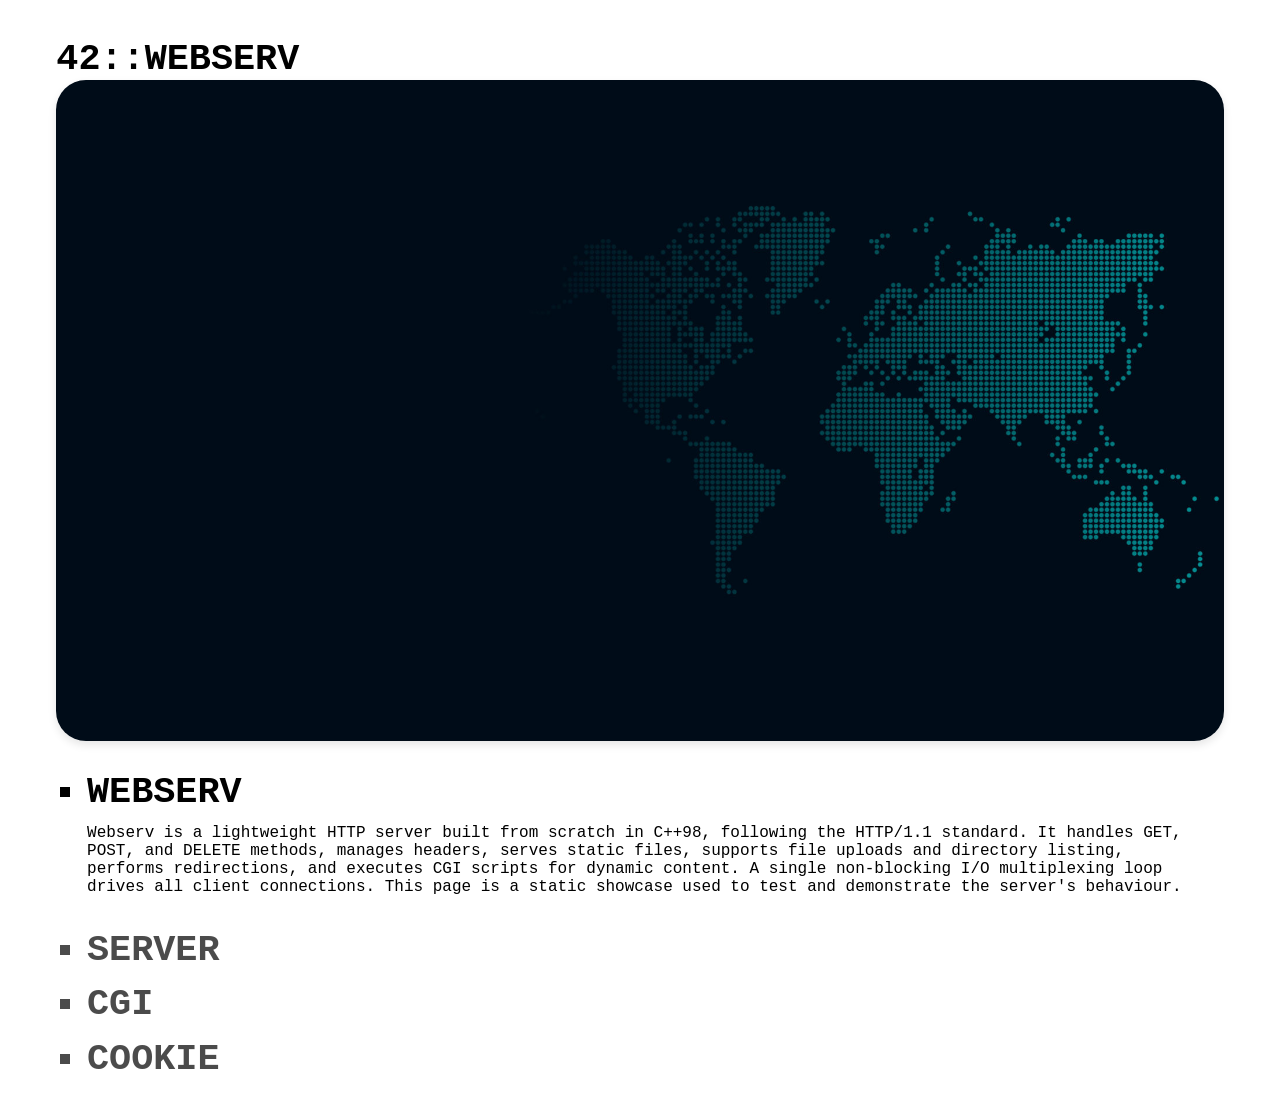
<file: www/web1/index.html>
<!DOCTYPE html>
<html lang="en">
    <head>
        <meta charset="utf-8">
        <link rel="stylesheet" type="text/css" href="style.css">
        <title>webserv</title>
    </head>
    <body>
        <h1>42::WEBSERV</h1>
        <img class="main-image" src="assets/42.jpg" alt="42 webserv">
        <br>
        <div class="chapter">
            <details open>
                <summary class="summary">WEBSERV</summary>
                <p>
                    Webserv is a lightweight HTTP server built from scratch in C++98, following the HTTP/1.1 standard. It handles GET, POST, and DELETE methods, manages headers, serves static files, supports file uploads and directory listing, performs redirections, and executes CGI scripts for dynamic content. A single non-blocking I/O multiplexing loop drives all client connections. This page is a static showcase used to test and demonstrate the server's behaviour.
                </p>
            </details>
        </div>
        
        <div class="chapter">
            <details>
                <summary class="summary">SERVER</summary>
                <br>

                <p>
                    Our webserv tester is a dedicated platform for testing and evaluating the functionality of the Webserv HTTP server. It provides a simple environment to simulate different web requests, test server responses, and ensure the proper handling of various HTTP methods and features. The site helps verify the server's performance, scalability, and accuracy, offering an easy way to validate and troubleshoot server configurations.
                </p>

                <h2 style="color: #000000; font-weight: bold;">GET method.</h2>

                <form action="/" method="GET">
                    <h2>Go to /, return index.<br></h2>
                    <div class="form-row button-row">
                        <button type="submit">Go</button>
                    </div>
                </form>

                <br>

                <form action="/data/" method="GET">
                    <h2>Go to /data, return autoindex.<br></h2>
                    <div class="form-row button-row">
                        <button type="submit">Go</button>
                    </div>
                </form>

                <br>

                <form action="/assets/" method="GET">
                    <h2>Go to /assets, autoindex not allowed return 403.<br></h2>
                    <div class="form-row button-row">
                        <button type="submit">Go</button>
                    </div>
                </form>

                <br>

                <form action="/notexist" method="GET">
                    <h2>Go to /notexist, return 404.<br></h2>
                    <div class="form-row button-row">
                        <button type="submit">Go</button>
                    </div>
                </form>

                <br>

                <form action="/assets/notexist" method="GET">
                    <h2>Go to /assets/notexist, return default error 404.<br></h2>
                    <div class="form-row button-row">
                        <button type="submit">Go</button>
                    </div>
                </form>

                <br>

                <form action="/getnotallowed" method="GET">
                    <h2>Go to /getnotallowed, return default error 405.<br></h2>
                    <div class="form-row button-row">
                        <button type="submit">Go</button>
                    </div>
                </form>

                <br>

                <h2 style="color: #000000; font-weight: bold;">POST method.</h2>
                <form action="/upload" method="POST" enctype="multipart/form-data">
                    <h2>Upload a file, POST method (built-in).<br><br></h2>
                    <div class="form-row">
                        <label for="uploadfile1">File:</label>
                        <input type="file" id="uploadfile1" name="file1" required>
                    </div>
                    <div class="form-row button-row">
                        <button type="submit">Submit</button>
                    </div>
                </form>

                <br>
                <h2 style="color: #000000; font-weight: bold;">DELETE method.</h2>
                <form>
                    <h2>Delete file or directory, DELETE method (built-in).</h2>
                    <div class="form-row">
                        <input type="text" id="fileDeleteNew" placeholder="File to delete">
                    </div>
                    
                    <div class="form-row button-row">
                        <button type="button" onclick="deleteFile()">Delete</button>
                        <script src = deleterequest.js></script>
                    </div>
                </form>

                <br>

                <h2 style="color: #000000; font-weight: bold;">Redirection.</h2>

                <form action="/redir" method="GET">
                    <h2>Redirection /redir -> /data with autoIndex.<br></h2>
                    <div class="form-row button-row">
                        <button type="submit">Go</button>
                    </div>
                </form>

                <br>

                <form action="/redirexample" method="GET">
                    <h2>Redirection /redirexample -> example.com.<br></h2>
                    <div class="form-row button-row">
                        <button type="submit">Go</button>
                    </div>
                </form>

                <br>
                
            </details>
        </div>

        <div class="chapter">
            <details>
                <summary class="summary">CGI</summary>
                <br>
                <h2 style="color: #000000; font-weight: bold;">Python CGI.</h2>
                <form action="/cgi/python/comment.py" method="GET">
                    <h2>Leave a comment, GET method (python CGI).<br><br></h2>
                    <div class="form-row">
                        <label for="name">Name:</label>
                        <input type="text" id="name" name="name" required>
                        <label for="email">Email:</label>
                        <input type="email" id="email" name="email" required>
                    </div>
                    <div class="form-row">
                        <label for="comment">Comment:</label>
                        <input id="comment" name="comment" required>
                    </div>
                    <div class="form-row button-row">
                        <button type="submit">Submit</button>
                    </div>
                </form>

                <br>

                <form action="/cgi/python/show_comment.py" method="GET">
                    <h2>Show all comments, GET method (python CGI).<br><br></h2>
                    <div class="form-row button-row">
                        <button type="submit">Show</button>
                    </div>
                </form>

                <br>

                <form action="/cgi/python/upload.py" method="POST" enctype="multipart/form-data">
                    <h2>Upload a file, POST method (python CGI).<br><br></h2>
                    <div class="form-row">

                        <label for="uploadfile">File:</label>
                        <input type="file" id="uploadfile" name="file" required>
                    </div>
                    <div class="form-row button-row">
                        <button type="submit">Submit</button>
                    </div>
                </form>

                <br>

                <form>
                    <h2>Delete datas, DELETE method (python CGI).</h2>
                    <div class="form-row">
                        <button type="button" onclick="sendDeleteRequest('comments')">Delete comments</button>
                        <button type="button" onclick="sendDeleteRequest('files')">Delete files</button>
                        <button type="button" onclick="sendDeleteRequest('all')">Delete all data</button>
                    </div>
                </form>
                
                <script>
                    function sendDeleteRequest(fileType) {
                        fetch(`/cgi/python/delete.py?files=${fileType}`, {
                            method: 'DELETE'
                        }).then(response => {
                            if (response.ok) {
                                alert(`Successfully deleted: ${fileType}`);
                            } else {
                                alert('Error deleting data');
                            }
                        }).catch(error => {
                            console.error('Error:', error);
                        });
                    }
                </script>

                <br>
                <h2 style="color: #000000; font-weight: bold;">Php CGI.</h2>

                <form action="/cgi/php/echo.php" method="POST">
                    <h2>Test CGI, show what you enter, POST method (Php CGI).<br><br></h2>
                    <div class="form-row">
                        <label for="content">Content:</label>
                        <input type="text" id="content" name="content" required>
                    </div> 
                    <div class="form-row button-row">
                        <button type="submit">Submit</button>
                    </div>
                </form>

                <br>

                <form action="/cgi/php/game.php" method="POST">
                    <h2>Play a game, enter your choice between 'rock' 'paper' 'scissors' (Php CGI).<br><br></h2>
                    <div class="form-row">
                        <label for="content">Choice:</label>
                        <input type="text" id="content" name="content" required>
                    </div> 
                    <div class="form-row button-row">
                        <button type="submit">Submit</button>
                    </div>
                </form>

                <br>

                

                <h2 style="color: #000000; font-weight: bold;">CGI error handle.</h2>

                <br>

                <form action="/cgi/python/inf.py" method="POST">
                    <h2>Infinite CGI, POST method (python CGI).<br><br></h2>
                    <div class="form-row button-row">
                        <button type="submit">Run</button>
                    </div>
                </form>

                <br>

                <form action="/cgi/python/error.py" method="POST">
                    <h2>CGI script contains error, POST method (python CGI).<br><br></h2>
                    <div class="form-row button-row">
                        <button type="submit">Run</button>
                    </div>
                </form>

                <br>

                <form action="/cgi/python/crash.py" method="POST">
                    <h2>CGI script contains crash, POST method (python CGI).<br><br></h2>
                    <div class="form-row button-row">
                        <button type="submit">Run</button>
                    </div>
                </form>

                <br>

                <form action="/cgi/python/empty.py" method="POST">
                    <h2>CGI script returns noting, POST method (python CGI).<br><br></h2>
                    <div class="form-row button-row">
                        <button type="submit">Run</button>
                    </div>
                </form>

                <br>

                <form action="/cgi/php/wrongCgiNoContentType.php" method="POST">
                    <h2>Wrong CGI, no content type, POST method (php CGI).<br><br></h2>
                    <div class="form-row button-row">
                        <button type="submit">Run</button>
                    </div>
                </form>

                <br>

                <form action="/cgi/php/wrongCgiInvalidHead.php" method="POST">
                    <h2>Wrong CGI, invalid head, POST method (php CGI).<br><br></h2>
                    <div class="form-row button-row">
                        <button type="submit">Run</button>
                    </div>
                </form>

                <br>
                
            </details>
        </div>


        <div class="chapter">
            <details>
                <summary class="summary">COOKIE</summary>
                <br>
                <form action="/cgi/python/login.py" method="POST">
                    <h2>Login and set cookie.<br><br></h2>
                    <div class="form-row">
                        <label for="user">User:</label>
                        <input type="text" id="user" name="user" required>
                        <label for="password">Password:</label>
                        <input type="password" id="password" name="password" required>
                    </div>
                    <div class="form-row button-row">
                        <button type="submit">Submit</button>
                    </div>
                </form>

                <br>

                <form action="/cgi/python/loginCheck.py" method="GET">
                    <h2>Login cookie and session check.<br></h2>
                    <div class="form-row button-row">
                        <button type="submit">Check</button>
                    </div>
                </form>

                <br>

                <form action="/cgi/python/userinfo.py" method="GET">
                    <h2>Input something, will be saved in your session.<br></h2>
                    <div class="form-row">
                        <label for="userinfo">Userinfo:</label>
                            <input type="text" id="userinfo" name="userinfo" required>
                    </div>
                    <div class="form-row button-row">
                        <button type="submit">submit</button>
                    </div>
                </form>

                <br>

                <form action="/cgi/python/logout.py" method="GET">
                    <h2>Log out and unset your cookie.<br></h2>
                    <div class="form-row button-row">
                        <button type="submit">Log out</button>
                    </div>
                </form>
                
            </details>
        </div>


    </body>
</html>
</file>
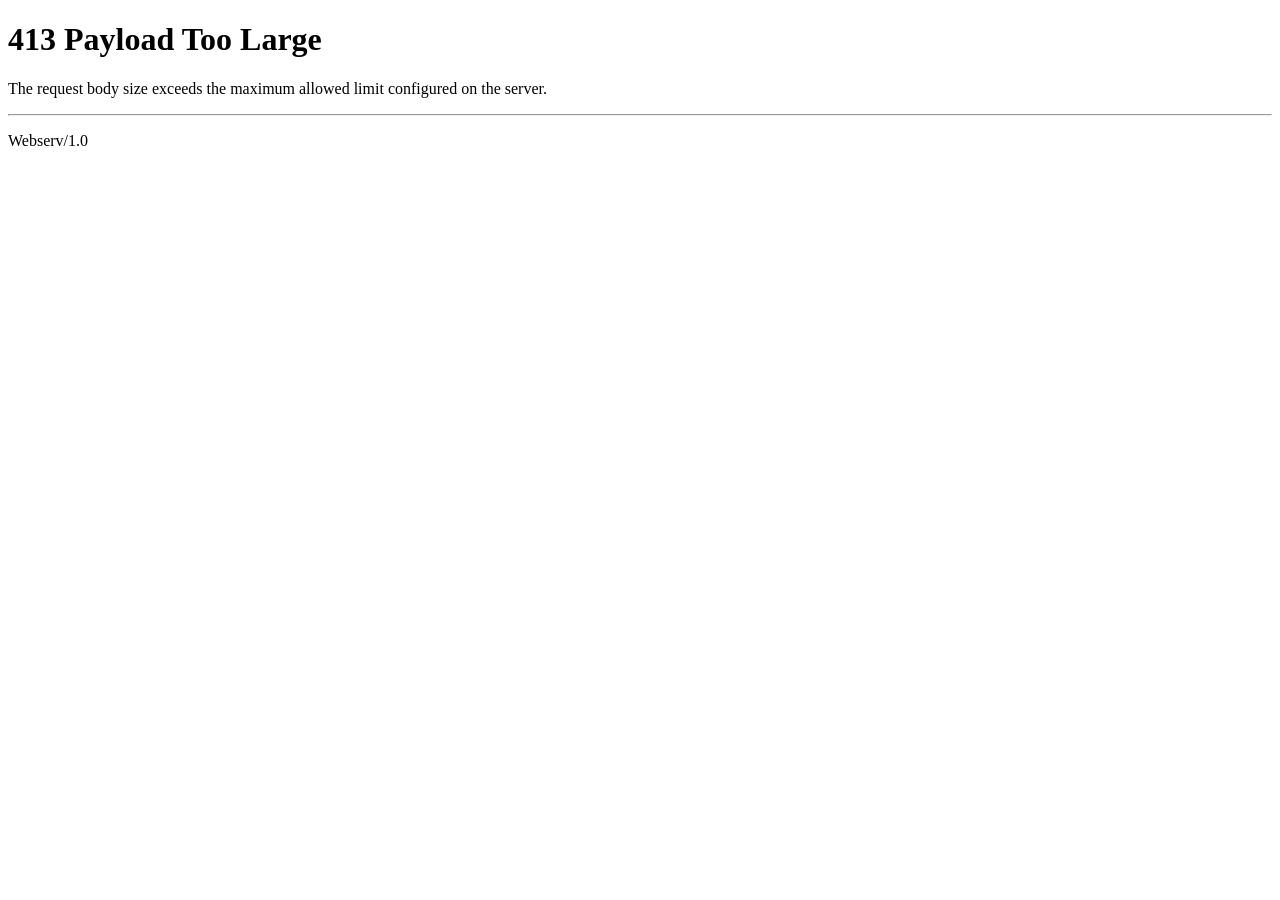
<file: www/demo/error/413.html>
<!DOCTYPE html>
<html lang="en">
<head>
    <meta charset="UTF-8">
    <title>413 Payload Too Large</title>
</head>
<body>
    <h1>413 Payload Too Large</h1>
    <p>The request body size exceeds the maximum allowed limit configured on the server.</p>
    <hr>
    <p>Webserv/1.0</p>
</body>
</html>
</file>
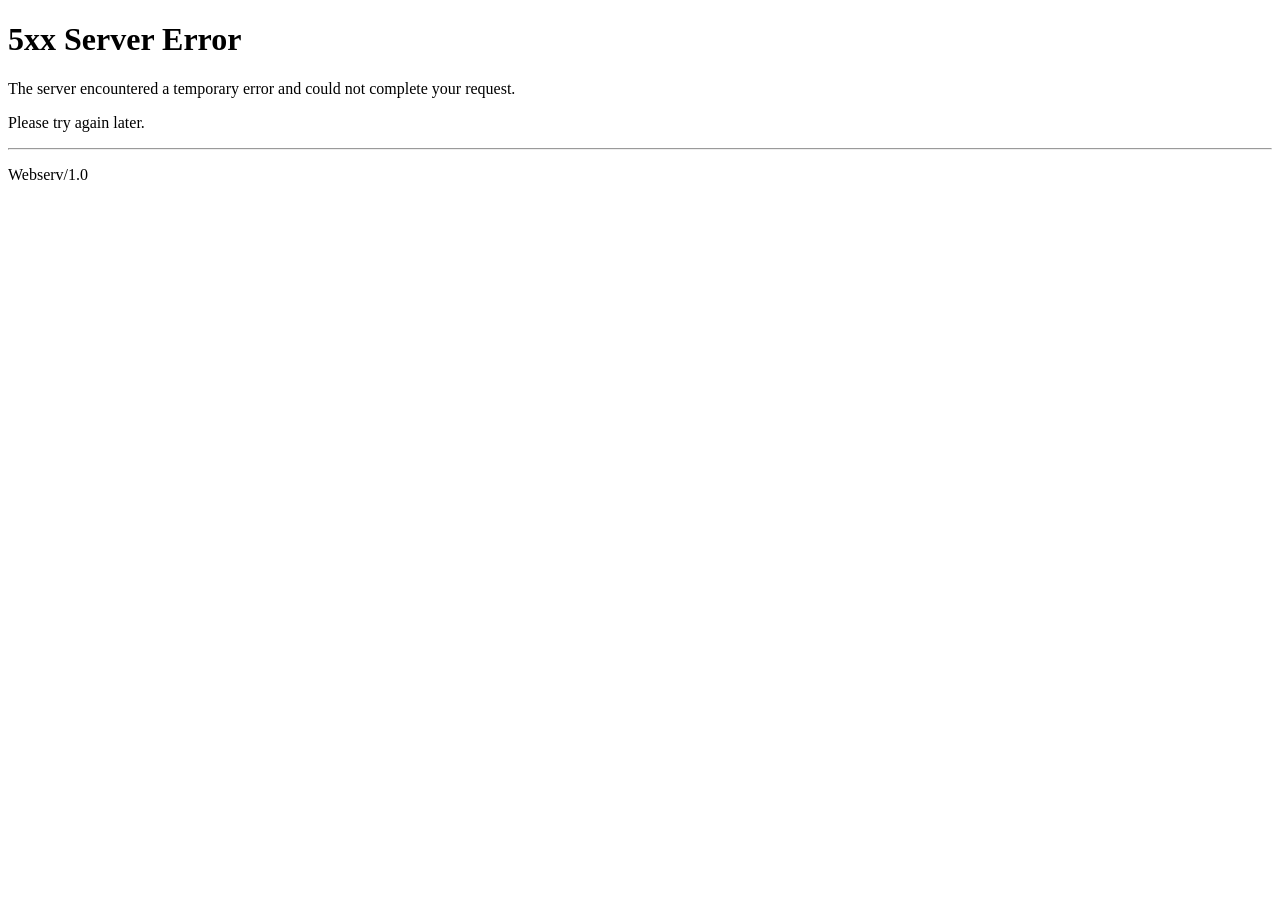
<file: www/demo/error/50x.html>
<!DOCTYPE html>
<html lang="en">
<head>
    <meta charset="UTF-8">
    <title>5xx Server Error</title>
</head>
<body>
    <h1>5xx Server Error</h1>
    <p>The server encountered a temporary error and could not complete your request.</p>
    <p>Please try again later.</p>
    <hr>
    <p>Webserv/1.0</p>
</body>
</html>
</file>
<file: www/web1/style.css>
@font-face {
    font-family: 'Urbanist-SemiBoldItalic'; 
    src: url('fonts/Urbanist-SemiBoldItalic.ttf') format('truetype'); 
    font-weight: bold;
    font-style: normal;
}

@font-face {
    font-family: 'Urbanist-VariableFont_wght'; 
    src: url('fonts/Urbanist-VariableFont_wght.ttf') format('truetype'); 
    font-weight: bold;
    font-style: normal;
}

@font-face {
    font-family: 'SulphurPoint-Bold'; 
    src: url('fonts/SulphurPoint-Bold.ttf') format('truetype');
    font-weight: bold;
    font-style: normal;
}

@keyframes fadeIn {
    from {
        opacity: 0;
    }
    to {
        opacity: 1;
    }
}

body {
    font-family: 'JetBrains Mono', 'SF Mono', 'Cascadia Code', 'Fira Code', Consolas, 'Courier New', monospace;
    margin: 0;
    padding: 2%;
    opacity: 0;
    animation: fadeIn 1.5s ease-in-out forwards;
}

h1 {
    text-align: left;
    margin: 1% 2.5% 0% 2.5%;
    font-size: clamp(1rem, 6vw, 2.3rem);
}

p {
    text-align: left;
    margin: 1% 0% 3% 0%;
    font-family: 'JetBrains Mono', 'SF Mono', Consolas, 'Courier New', monospace;
    font-size: clamp(0.5rem, 6vw, 1rem);
    color: #000000;
    border-radius: 20px;
}

.div-line {
    width: 90%;
    margin: 15px 15px 15px 15px;
    text-align: left;
    justify-content: left;
}

h2 {
    text-align: left;
    width: 100%;
    margin: 0% 0% 3% 0%;
    margin-bottom: 5px;
    color: #000000;
    font-family: 'JetBrains Mono', 'SF Mono', Consolas, 'Courier New', monospace;
    font-size: clamp(1rem, 6vw, 1.8rem);
}

.main-image {
    width: 95%;
    height: auto;
    display: block;
    margin: 0 auto;
    border-radius: 30px;
    box-shadow: 0 4px 8px rgba(0, 0, 0, 0.1);
}

.team {
    display: grid;
    grid-template-columns: 45% 45%;
    width: 100%;
    gap: 10%;
    align-items: center;
    border-radius: 20px; 
    margin-bottom: 7%;
}

.team img {
    border-radius: 20px;
    width: 50%;
    height: auto;
    box-shadow: 0 4px 8px rgba(0, 0, 0, 0.1);
    transition: all 0.2s ease-in-out;
    display: block;
    margin: auto;
    opacity: 0.7;
}

.team img:hover{
    transform: scale(1.04);
    box-shadow: 0 4px 8px rgba(0, 0, 0, 0.2);
    opacity: 1;
}

.team text {
    margin-top: 0%;
}

.project-block {
    opacity: 0.3;
    margin: 5% 5% 5% 5%;
    transition: all 0.2s ease-in-out;
}

.project-block:hover {
    opacity: 1;
}

.container {
    display: grid;
    grid-template-columns: 33% 33% 33%;
    width: 100%;
}

.container img {
    width: 100%;
    height: auto;
    border-radius: 10px;
    transition: all 0.2s ease-in-out;
    box-shadow: 0 4px 8px rgba(0, 0, 0, 0.1);
    opacity: 1;
}

.container img:hover{
    border-radius: 10px;
    transform: scale(1.04);
    box-shadow: 0 4px 8px rgba(0, 0, 0, 0.4);
    opacity: 1;
}

.container h2 {
    font-family: Arial, sans-serif;
    font-size: large;
    display: flex;
    flex-direction: column;
    justify-content: start;
    text-align: left;
    font-family: 'JetBrains Mono', 'SF Mono', Consolas, 'Courier New', monospace;
    font-size: clamp(1rem, 6vw, 1.8rem);
}

.text-project {
    display: flex;
    flex-direction: column;
    justify-content: start;
    text-align: left;
}

.chapter {
    width: 90%;
    height: auto;
    margin: 1% 5% 1% 5%;
}


details {
    width: 100%; 
    margin: 0px 0; 
}

details > div {
    opacity: 0;
    transition: opacity 1.5s ease-in, max-height 0.5s ease-in;
}

details[open] > div {
    opacity: 1;
}

summary {
    font-family: 'JetBrains Mono', 'SF Mono', Consolas, 'Courier New', monospace;
    width: 100%;
    justify-content: center;
    cursor: pointer; 
    text-align: left; 
    font-size: xx-large;
    font-weight: bold; 
    font-size: clamp(1rem, 6vw, 2.3rem);
    opacity: 0.7;
    transition: all 0.2s ease-in-out;
}

details[open] > summary {
    opacity: 1;
    color: rgb(0, 0, 0);
}

summary:hover {
    width: 100%;
    scale: 1.02;
    opacity: 1;
    color: #000000;
}

.summary {
    list-style: square;
}

.contact-section {
    background-color: #f9f9f9;
    padding: 20px;             
    border-radius: 30px;      
    margin-top: 2%;
    border-radius: 8px;
    box-shadow: 0 4px 8px rgba(0, 0, 0, 0.1);
    font-size: medium;
}

.contact-section h3 {
    color: #000000; 
}

.contact-section p {
    color: #000000; 
    line-height: 1.6; 
}

form {
    justify-content: center;
    padding: 20px;
    font-size: medium;
    background-color: #f1f1f1;
    border-radius: 8px;
    box-shadow: 0 4px 8px rgba(0, 0, 0, 0.1);
    transition: all 0.2s ease-in-out;
    opacity: 0.5;
}

form:hover {
    scale: 1.01;
    padding: 20px;
    font-size: medium;
    background-color: #f1f1f1;
    border-radius: 8px;
    box-shadow: 0 4px 8px rgba(0, 0, 0, 0.3);
    opacity: 1;
}

.form-row {
    display: flex;
    align-items: center;
    justify-content: space-between;
    margin-bottom: 15px;
}

.form-row label {
    width: 100;
}

.form-row input {
    flex-grow: 1;
    padding: 8px;
    border: 1px solid #ccc;
    border-radius: 4px;
    width: 100;
}

.button-row {
    display: flex;
    justify-content: flex-end;
}

.form-row button {
    width: 30%;
    padding: 10px;
    border: none;
    background-color: rgb(96, 117, 117);
    color: white;
    font-size: small;
    cursor: pointer;
    border-radius: 10px;
}

.form-row button:hover {
    background-color: #cd763c;
    box-shadow: 0 4px 8px rgba(0, 0, 0, 0.1);
}
</file>
